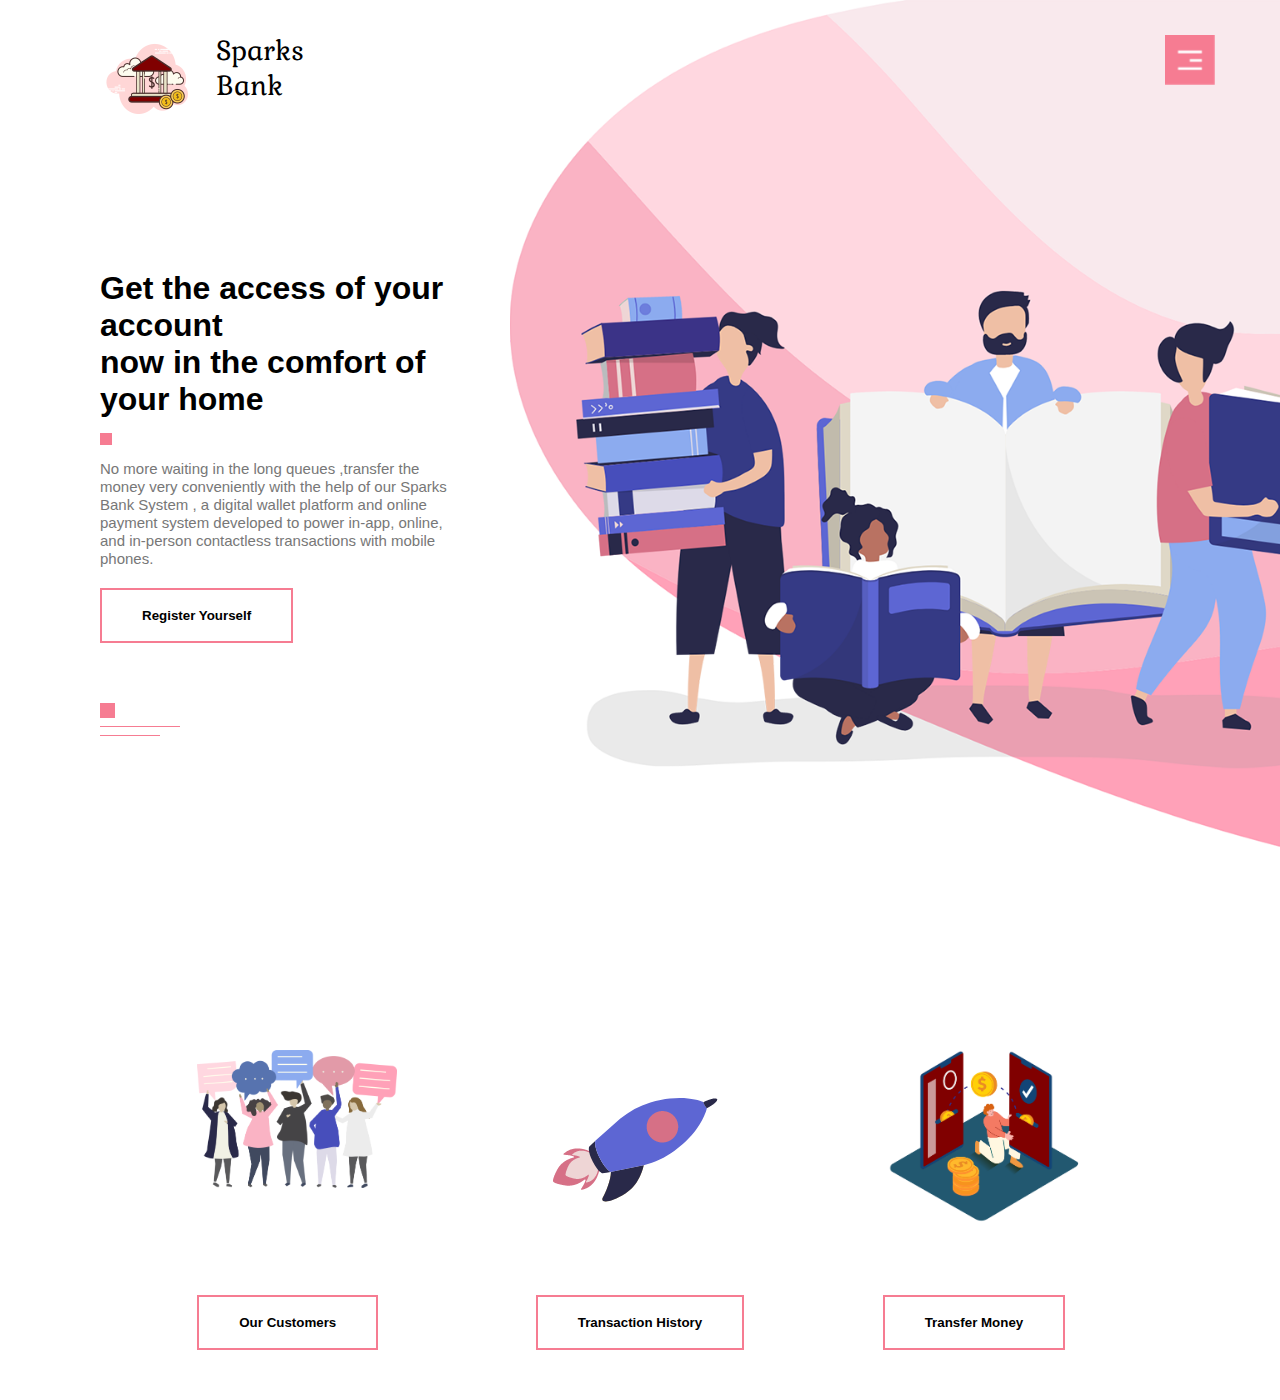
<file: Basic_Bank_system/Basic_Bank_system_GRIP_NOV22-main/BankingSystem-main/main.html>
<html>
    <head>
        <meta charset="UTF-8">
        <title>Banking System</title>
        <meta name ="viewport"content="width=device-width ,initial-scale=1">
        <link href="https://fonts.googleapis.com/css2?family=Anton&family=Gabriela&display=swap" rel="stylesheet">
   
        <style>
*{
    margin: 0;
    padding: 0;
    font-family: sans-serif;
}
#header{
    height: 100vh;
    background-image: url(images/background.png);
    background-position: center;
    background-size: cover;
}
.container{
    margin-right: 100px;
    margin-left: 100px;
}
.logo{
    margin-top: 30px;
    width: 100px;
}
.header-text{
    max-width: 350px;
    margin-top: 140px;
}
.h1{
    font-size: 34px;
}
.square{
    height: 12px;
    width: 12px;
    display: inline-block;
    background: #f67c92;
    margin:15px 0;
}
.button{
    padding: 18px 40px;
    background: transparent;
    outline:none ;
    border: 2px solid #f67c92;
    font-weight: bold;
    cursor: pointer;
}
p{
    font-size: 15px;
    line-height: 18px;
    color: #777;
}
.header-text button{
    margin-top: 20px;
    margin-bottom: 60px;
}
.line1{
    width: 15px;
    height: 15px;
    background: #f67c92;
    display: inline-block;
}
.line2{
    width: 80px;
    height: 1px;
    background: #f67c92;
    display: inline-block;
}
.line3{
    width: 60px;
    height: 1px;
    background: #f67c92;
    display: inline-block;
}
.line{
    line-height: 8px;
}
#sideNav{
    width: 250px;
    height: 100vh;
    position: fixed;
    right: -250px;
    top:0;
    background: #863544;
    z-index: 2;
    transition: .5s;
}
nav ul li{
    list-style: none;
    margin: 50px 20px;
}
nav ul li a{
    text-decoration: none;
    color: #fff;
}
#menuBtn{
    width: 50px;
    position: fixed;
    right: 65px;
    top: 35px;
    z-index: 2;
    cursor: pointer;
}

.logoParent{
    display: flex;
    justify-content: center;
    align-items: center;
    width: 200px;
}

.titlesss{
    margin-bottom: -5px;
    margin-left: 20px;
    font-family: 'Gabriela', serif;
    font-size: 27px;
}

/* FEATURES */

#features{
    padding-top: 50px;
    padding-bottom: 50px;
    margin-top: 100px;
}

.feature-row{
    width: 80%;
    margin: auto;
    display: flex;
    align-items: center;
    justify-content: space-around;
    flex-wrap: wrap;
}
.feature-col{
   display: flex;
   flex-direction: column;
   justify-content: space-between;
   height: 300px;
}
.feature-col img{
    width: 200px;
}

.feature-col>a{
    display: inline-block;
}


@media(max-width:450px){
    .container{
        margin-right: 20px;
        margin-left: 20px;
    }
    
    #header{
        min-height: 100vh;
        background-image: none;
        /* background-size: 100%;
        background-repeat: no-repeat; */
    }
    
    
    .header-text{
        margin-top: 20px;
    }

    #menuBtn{
        right: 20px;
    }

    #features{
        margin-top: -20px;
    }

    .button {
        margin-top: 10px;
        margin-bottom: 10px;
    }
}


@media(max-width:1000px){
    #header{
        background-image: none;
        /* background-size: 100%;
        background-repeat: no-repeat; */
    }
    
}
            </style>
    </head>
    <body>
        <section id="header">
            <div class="container">
                <div class="logoParent">
                    <div><img src="images/icon2.png" class="logo"></div>
                    <div class="titlesss" >Sparks Bank</div>
                </div>
                <div class="header-text">
                    <h1>Get the access of your account </br>now in the comfort of your home</h1>
                    <span class="square"></span>
                    <p>No more waiting in the long queues ,transfer the money very conveniently with the help of our Sparks Bank System , a digital wallet platform and online payment system developed  to power in-app, online, and in-person contactless  transactions with mobile phones.</p>
                    <a href="Register.php"><button class="button">Register Yourself</button></a>
                    <div class="line">
                        <span class="line1"></span><br><br>
                        <span class="line2"></span><br><br>
                        <span class="line3"></span>
                    </div>
                </div>
            </div>
        </section>
        <nav id="sideNav">
            <ul>
                <li><a href="main.html">HOME</a></li>
                <li><a href="users.php">OUR CUSTOMERS</a></li>
                <li><a href="history.php">TRANSACTION HISTORY</a></li>
                <li><a href="users.php">TRANSFER MONEY</a></li>
                <li><a href="Register.php">NEW USER</a></li>
            </ul>
        </nav>
        <img src="images/menu.png" id="menuBtn">


<!---FEATURES--->
<section id="features">
    <div class="feature-row">
        <div class="feature-col">
            <img src="images/customers.png">
           <a href="users.php"> <button class="button" >Our Customers</button></a>
        </div>
        <div class="feature-col">
            <img src="images/history.png">
            <a href="history.php"><button class="button" >Transaction History</button></a>
        </div>
        <div class="feature-col">
            <img src="images/transferMoney.png">
            <a href="users.php"><button class="button" >Transfer Money</button></a>
        </div>
    </div>
    
</section>
<!-- FOOTER-->



        <script>
            var menuBtn=document.getElementById("menuBtn");
            var sideNav=document.getElementById("sideNav");
            sideNav.style.right="-250px"
            menuBtn.onclick=function(){
                if(sideNav.style.right=="-250px"){
                    sideNav.style.right="0px";
                }
                else{
                    sideNav.style.right="-250px";
                }
            }
        </script>
    </body>
</html>
</file>
